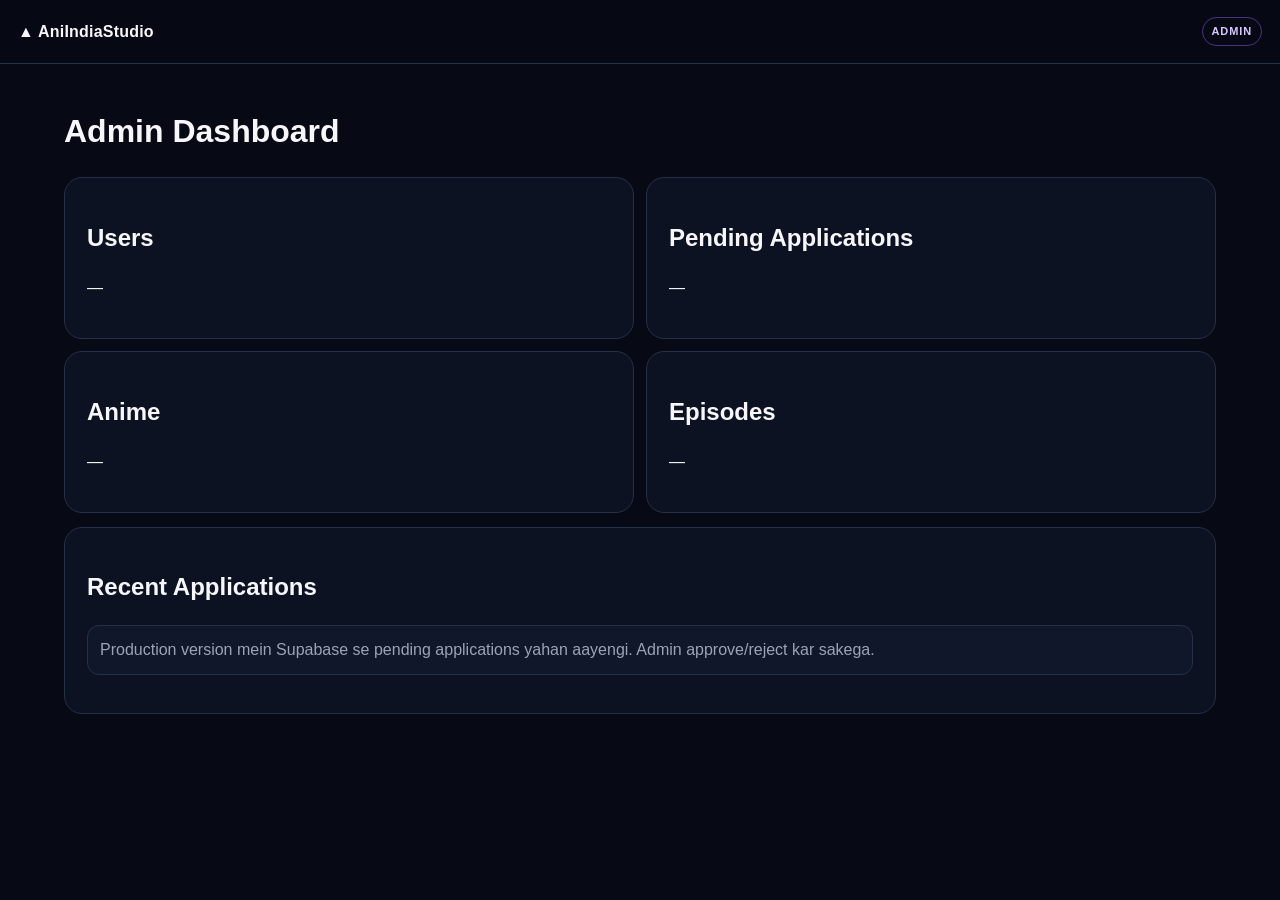
<file: admin.html>
<!DOCTYPE html>
<html lang="en">
<head>
 <meta charset="UTF-8">
 <meta name="viewport" content="width=device-width, initial-scale=1.0">
 <title>Admin • AniIndiaStudio</title>
 <link rel="stylesheet" href="css/style.css">
</head>
<body>
 <header class="topbar">
 <a class="brand" href="index.html">▲ AniIndiaStudio</a>
 <span class="pill">ADMIN</span>
 </header>
 <main class="section" style="margin-bottom:80px">
 <h1>Admin Dashboard</h1>
 <div class="form-grid">
 <div class="panel"><h2>Users</h2><p id="users">—</p></div>
 <div class="panel"><h2>Pending Applications</h2><p id="apps">—</p></div>
 <div class="panel"><h2>Anime</h2><p id="anime">—</p></div>
 <div class="panel"><h2>Episodes</h2><p id="episodes">—</p></div>
 </div>
 <div class="panel" style="margin-top:14px">
 <h2>Recent Applications</h2>
 <p class="notice">
 Production version mein Supabase se pending applications yahan aayengi.
 Admin approve/reject kar sakega.
 </p>
 </div>
 </main>
</body>
</html>
</file>
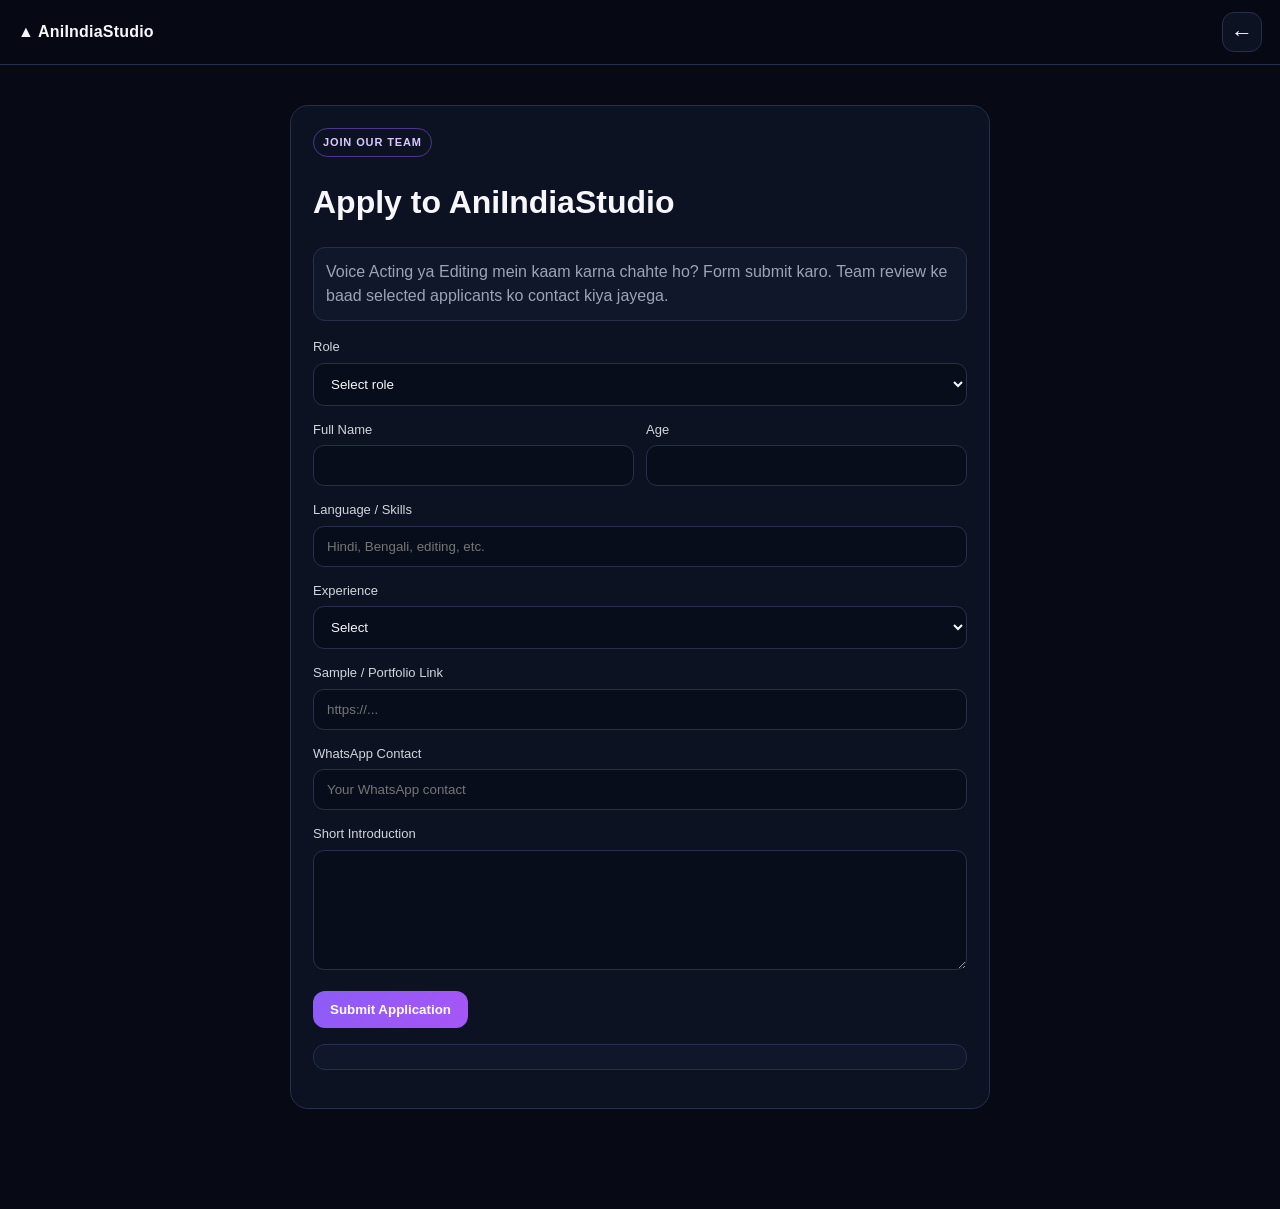
<file: apply.html>
<!DOCTYPE html>
<html lang="en">
<head>
 <meta charset="UTF-8">
 <meta name="viewport" content="width=device-width, initial-scale=1.0">
 <title>Apply • AniIndiaStudio</title>
 <link rel="stylesheet" href="css/style.css">
</head>
<body>
 <header class="topbar">
 <a class="brand" href="index.html">▲ AniIndiaStudio</a>
 <a class="icon-btn" href="index.html">←</a>
 </header>
 <main class="form-page">
 <div class="panel">
 <span class="pill">JOIN OUR TEAM</span>
 <h1>Apply to AniIndiaStudio</h1>
 <p class="notice">
 Voice Acting ya Editing mein kaam karna chahte ho?
 Form submit karo. Team review ke baad selected applicants ko contact kiya jayega.
 </p>
 <form id="applyForm">
 <label>Role</label>
 <select id="role" required>
 <option value="">Select role</option>
 <option value="voice_artist">Voice Acting</option>
 <option value="editor">Editor</option>
 </select>
 <div class="form-grid">
 <div>
 <label>Full Name</label>
 <input id="fullName" required>
 </div>
 <div>
 <label>Age</label>
 <input id="age" type="number" min="13" required>
 </div>
 </div>
 <label>Language / Skills</label>
 <input id="skills" placeholder="Hindi, Bengali, editing, etc.">
 <label>Experience</label>
 <select id="experience" required>
 <option value="">Select</option>
 <option>Beginner</option>
 <option>Some experience</option>
 <option>Experienced</option>
 </select>
 <label>Sample / Portfolio Link</label>
 <input id="sampleUrl" type="url" placeholder="https://...">
 <label>WhatsApp Contact</label>
 <input id="whatsapp" placeholder="Your WhatsApp contact">
 <label>Short Introduction</label>
 <textarea id="intro" required></textarea>
 <button class="btn" type="submit">Submit Application</button>
 </form>
 <p id="applyMessage" class="notice"></p>
 </div>
 </main>
 <script src="js/apply.js"></script>
</body>
</html>
</file>
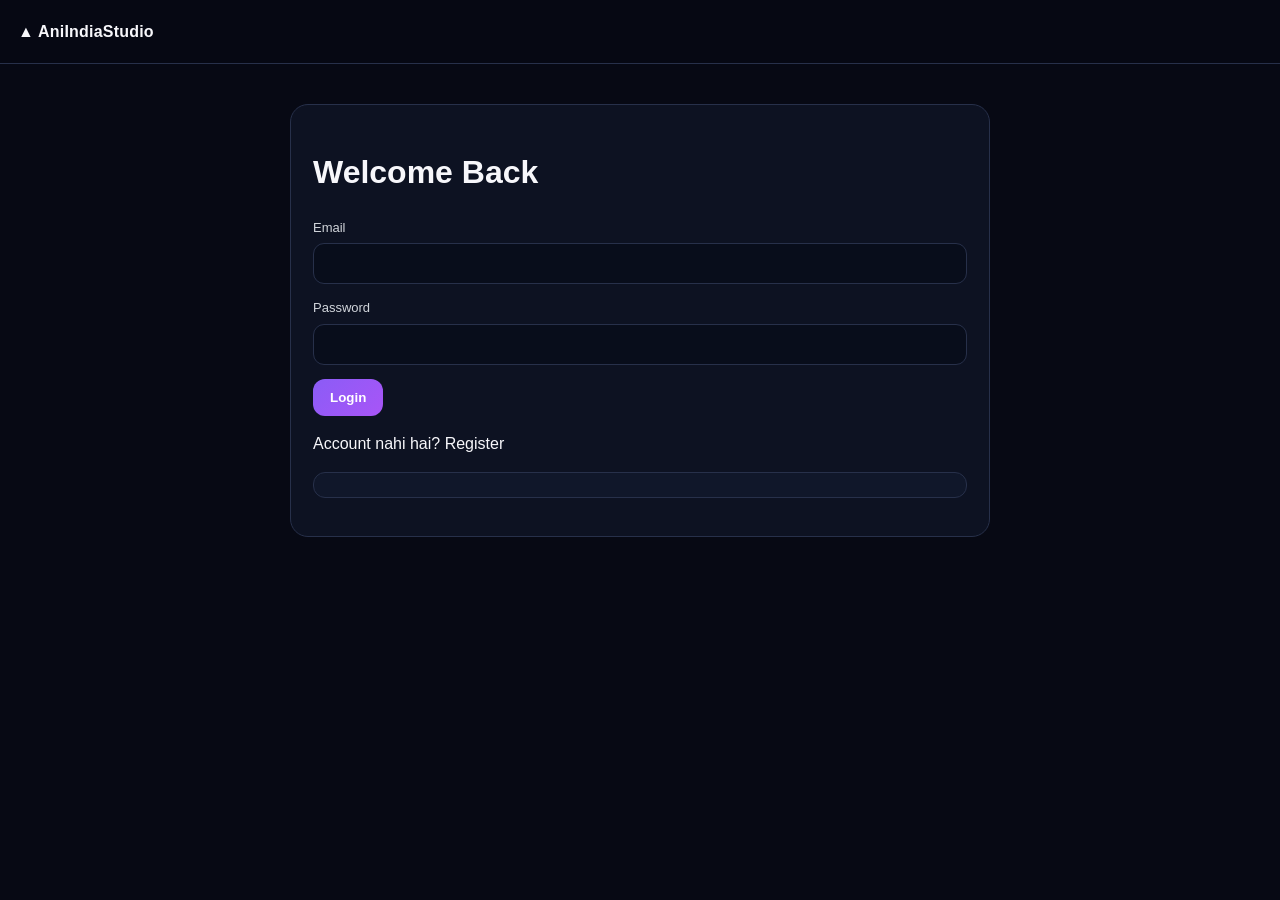
<file: login.html>
<!DOCTYPE html>
<html lang="en">
<head>
 <meta charset="UTF-8">
 <meta name="viewport" content="width=device-width, initial-scale=1.0">
 <title>Login • AniIndiaStudio</title>
 <link rel="stylesheet" href="css/style.css">
</head>
<body>
 <header class="topbar">
 <a class="brand" href="index.html">▲ AniIndiaStudio</a>
 </header>
 <main class="form-page">
 <div class="panel">
 <h1>Welcome Back</h1>
 <form id="loginForm">
 <label>Email</label>
 <input id="email" type="email" required>
 <label>Password</label>
 <input id="password" type="password" required>
 <button class="btn" type="submit">Login</button>
 </form>
 <p>Account nahi hai? <a href="register.html">Register</a></p>
 <p id="message" class="notice"></p>
 </div>
 </main>
 <!-- Supabase JS CDN later add karenge -->
 <script src="js/auth.js"></script>
</body>
</html>
</file>
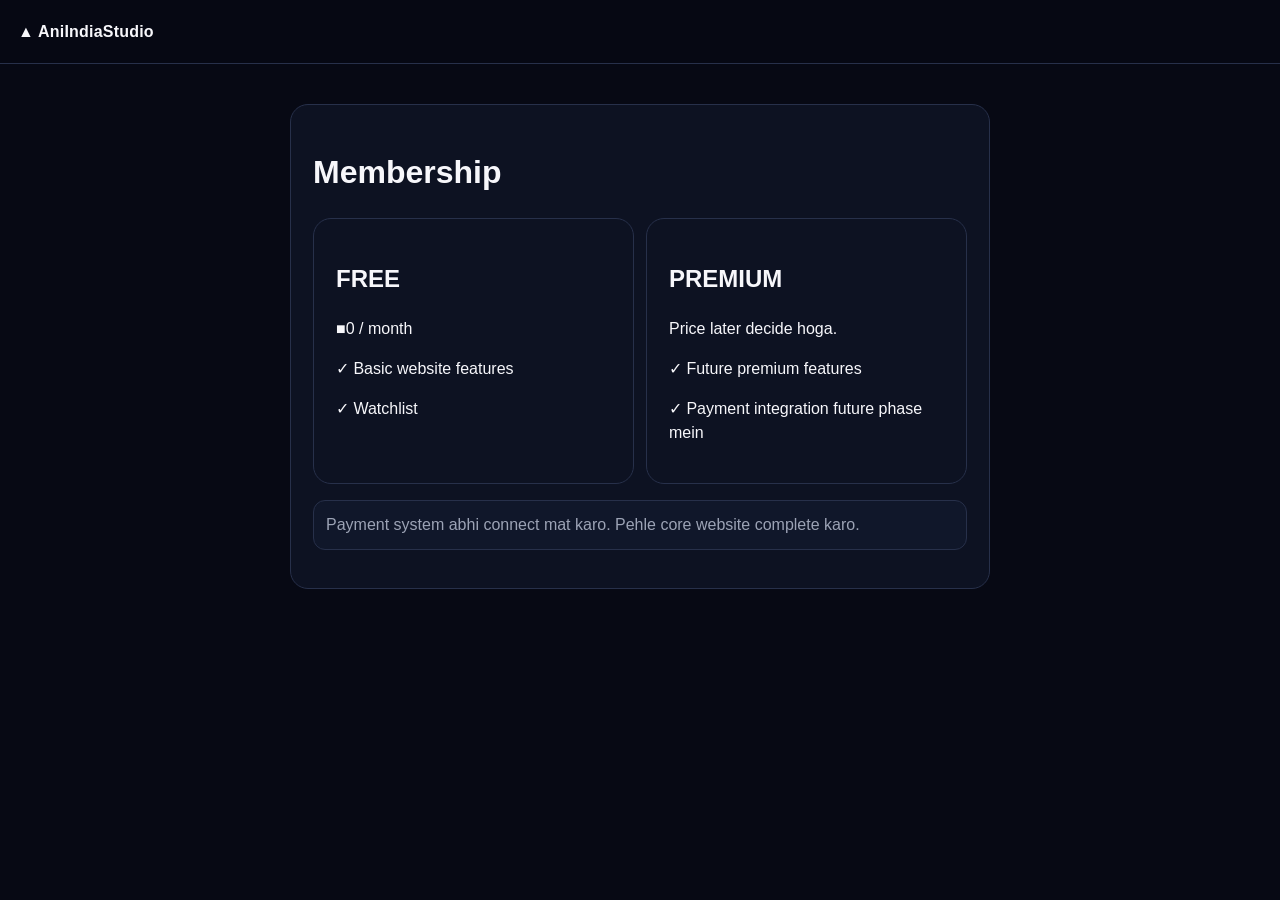
<file: membership.html>
<!DOCTYPE html>
<html lang="en">
<head>
 <meta charset="UTF-8">
 <meta name="viewport" content="width=device-width, initial-scale=1.0">
 <title>Membership • AniIndiaStudio</title>
 <link rel="stylesheet" href="css/style.css">
</head>
<body>
 <header class="topbar">
 <a class="brand" href="index.html">▲ AniIndiaStudio</a>
 </header>
 <main class="form-page">
 <div class="panel">
 <h1>Membership</h1>
 <div class="form-grid">
 <div class="panel">
 <h2>FREE</h2>
 <p>■0 / month</p>
 <p>✓ Basic website features</p>
 <p>✓ Watchlist</p>
 </div>
 <div class="panel">
 <h2>PREMIUM</h2>
 <p>Price later decide hoga.</p>
 <p>✓ Future premium features</p>
 <p>✓ Payment integration future phase mein</p>
 </div>
 </div>
 <p class="notice">Payment system abhi connect mat karo. Pehle core website complete karo.</p>
 </div>
 </main>
</body>
</html>
</file>
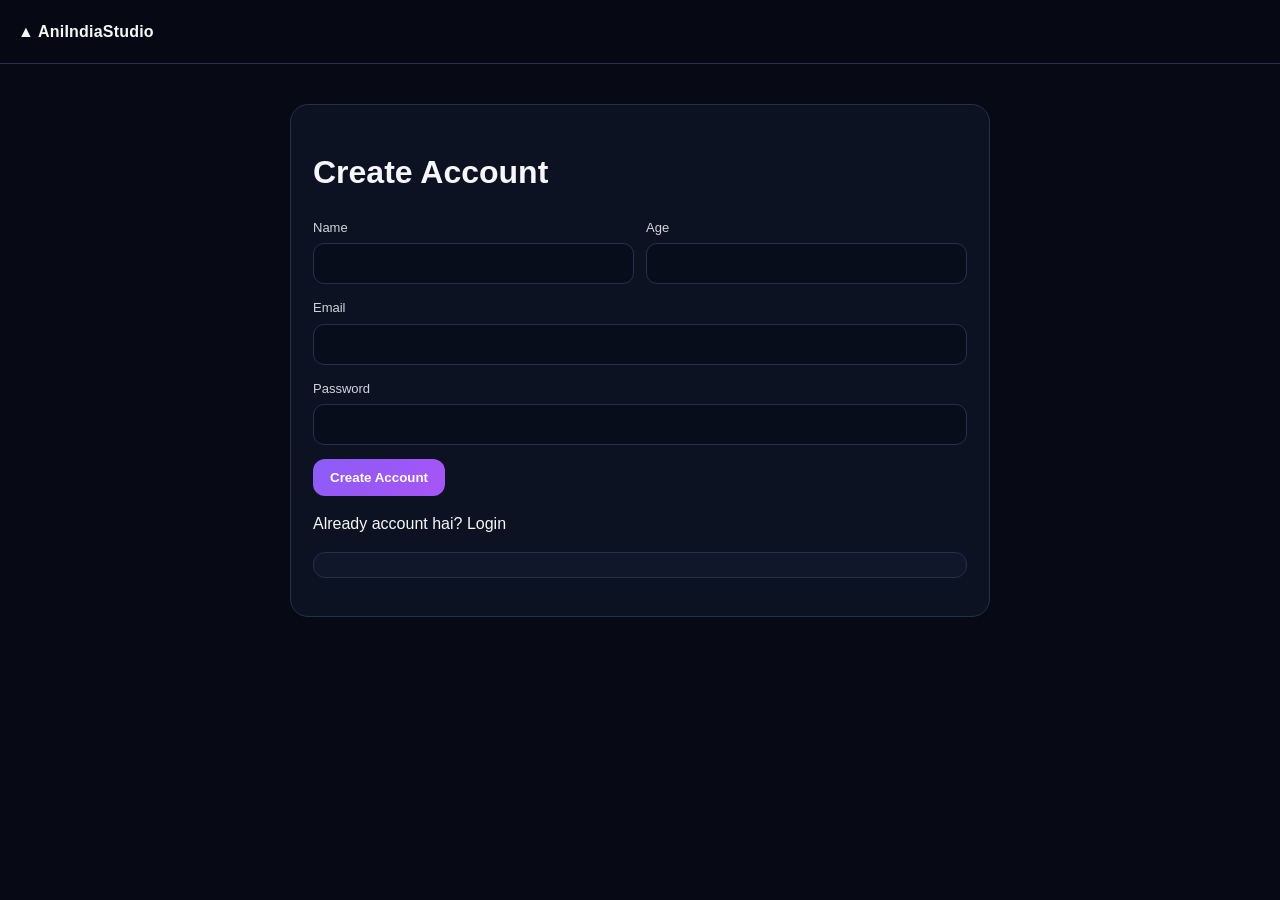
<file: register.html>
<!DOCTYPE html>
<html lang="en">
<head>
 <meta charset="UTF-8">
 <meta name="viewport" content="width=device-width, initial-scale=1.0">
 <title>Register • AniIndiaStudio</title>
 <link rel="stylesheet" href="css/style.css">
</head>
<body>
 <header class="topbar">
 <a class="brand" href="index.html">▲ AniIndiaStudio</a>
 </header>
 <main class="form-page">
 <div class="panel">
 <h1>Create Account</h1>
 <form id="registerForm">
 <div class="form-grid">
 <div>
 <label>Name</label>
 <input id="name" required>
 </div>
 <div>
 <label>Age</label>
 <input id="age" type="number" min="13" required>
 </div>
 </div>
 <label>Email</label>
 <input id="email" type="email" required>
 <label>Password</label>
 <input id="password" type="password" minlength="8" required>
 <button class="btn" type="submit">Create Account</button>
 </form>
 <p>Already account hai? <a href="login.html">Login</a></p>
 <p id="message" class="notice"></p>
 </div>
 </main>
 <script src="js/auth.js"></script>
</body>
</html>
</file>
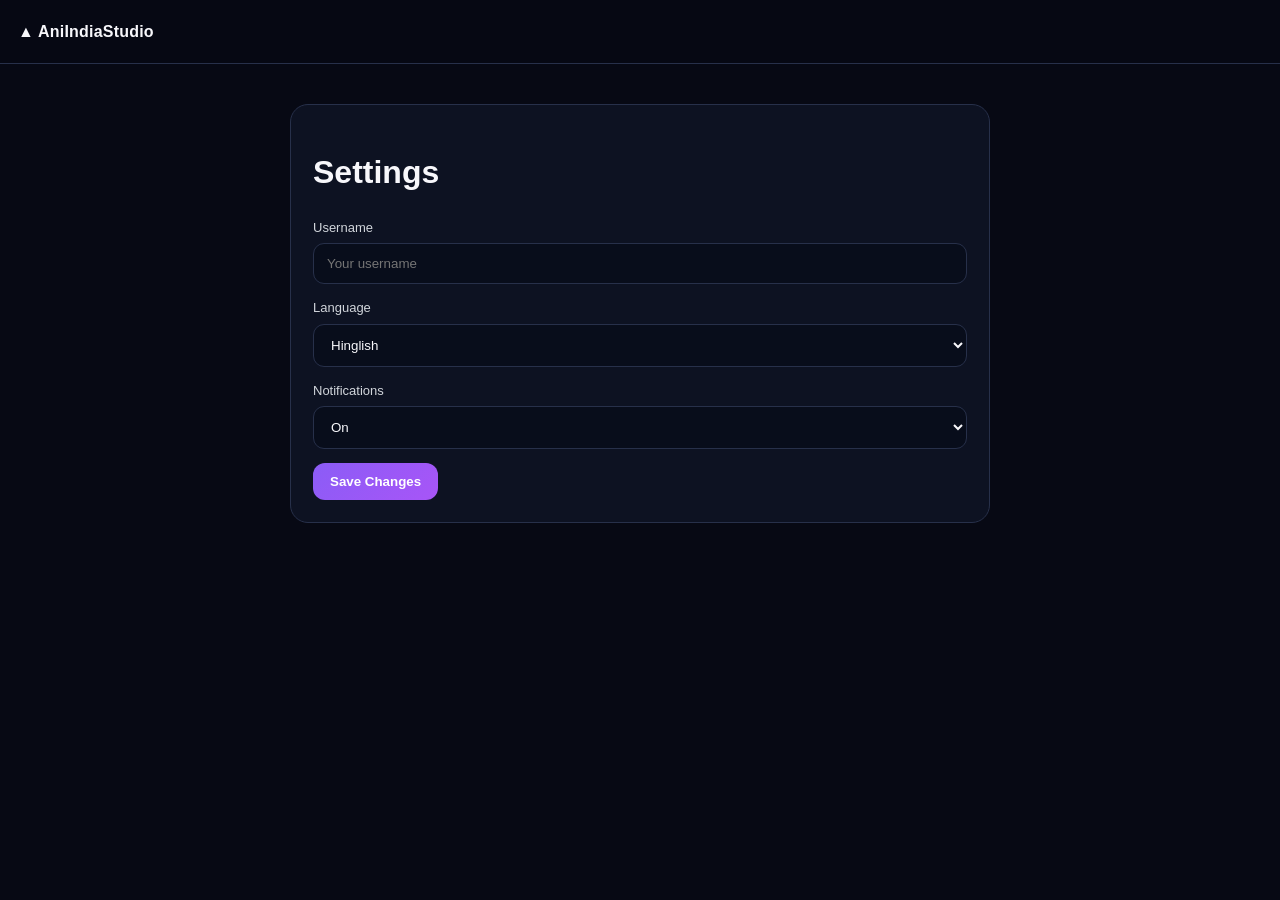
<file: settings.html>
<!DOCTYPE html>
<html lang="en">
<head>
 <meta charset="UTF-8">
 <meta name="viewport" content="width=device-width, initial-scale=1.0">
 <title>Settings • AniIndiaStudio</title>
 <link rel="stylesheet" href="css/style.css">
</head>
<body>
 <header class="topbar">
 <a class="brand" href="index.html">▲ AniIndiaStudio</a>
 </header>
 <main class="form-page">
 <div class="panel">
 <h1 data-i18n="settings">Settings</h1>
 <label data-i18n="username">Username</label>
 <input placeholder="Your username">
 <label data-i18n="language">Language</label>

<select id="languageSelect">
  <option value="hinglish">Hinglish</option>
  <option value="english">English</option>
  <option value="hindi">Hindi</option>
  <option value="bengali">Bengali</option>
  <option value="japanese">日本語</option>
  <option value="korean">한국어</option>
  <option value="spanish">Español</option>
  <option value="french">Français</option>
</select>
 <label data-i18n="notifications">Notifications</label>
 <select>
 <option>On</option>
 <option>Off</option>
 </select>
 <button class="btn" data-i18n="saveChanges">
  Save Changes
</button>
 </div>
 </main>
<script src="js/language.js"></script>
</body>
</html>
</file>
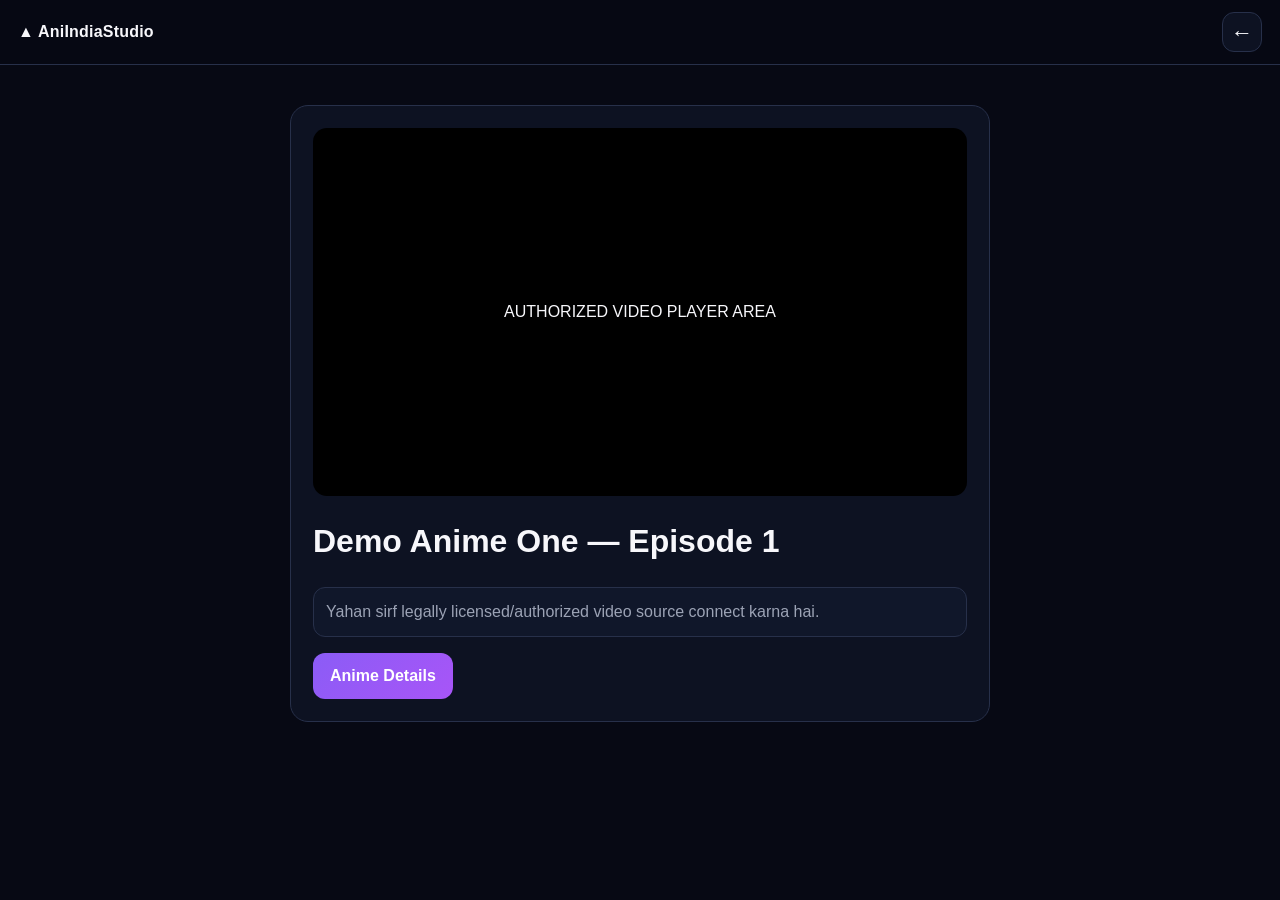
<file: watch.html>
<!DOCTYPE html>
<html lang="en">
<head>
 <meta charset="UTF-8">
 <meta name="viewport" content="width=device-width, initial-scale=1.0">
 <title>Watch • AniIndiaStudio</title>
 <link rel="stylesheet" href="css/style.css">
</head>
<body>
 <header class="topbar">
 <a class="brand" href="index.html">▲ AniIndiaStudio</a>
 <a class="icon-btn" href="javascript:history.back()">←</a>
 </header>
 <main class="form-page">
 <div class="panel">
 <div style="aspect-ratio:16/9;background:#000;border-radius:14px;display:grid;place-items:center">
 <p>AUTHORIZED VIDEO PLAYER AREA</p>
 </div>
 <h1 id="title">Episode</h1>
 <p class="notice">
 Yahan sirf legally licensed/authorized video source connect karna hai.
 </p>
 <a class="btn" id="detailsLink" href="#">Anime Details</a>
 </div>
</main>
 <script src="js/data.js"></script>
 <script>
 const params = new URLSearchParams(location.search);
 const id = Number(params.get("id")) || 1;
 const ep = Number(params.get("ep")) || 1;
 const anime = ANIME.find(a => a.id === id) || ANIME[0];
 document.getElementById("title").textContent =
 `${anime.title} — Episode ${ep}`;
 document.getElementById("detailsLink").href =
 `anime.html?id=${anime.id}`;
 </script>
</body>
</html>
</file>
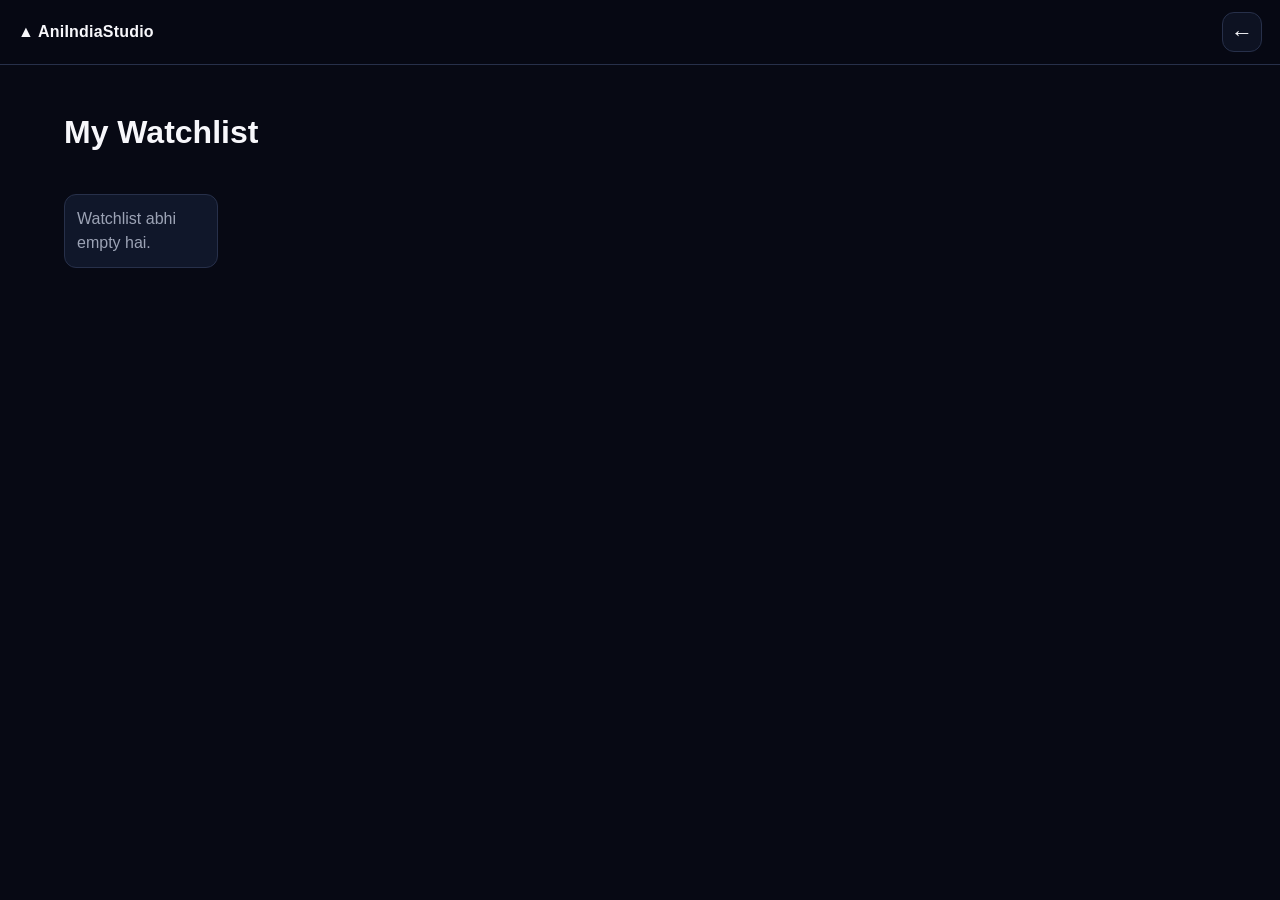
<file: watchlist.html>
<!DOCTYPE html>
<html lang="en">
<head>
 <meta charset="UTF-8">
 <meta name="viewport" content="width=device-width, initial-scale=1.0">
 <title>Watchlist • AniIndiaStudio</title>
 <link rel="stylesheet" href="css/style.css">
</head>
<body>
 <header class="topbar">
 <a class="brand" href="index.html">▲ AniIndiaStudio</a>
 <a class="icon-btn" href="index.html">←</a>
 </header>
 <main class="section" style="margin-bottom:80px">
 <h1>My Watchlist</h1>
 <div class="card-row" id="list"></div>
 </main>
 <script src="js/data.js"></script>
 <script>
 const ids = JSON.parse(localStorage.getItem("watchlist") || "[]");
 const items = ANIME.filter(a => ids.includes(a.id));
 document.getElementById("list").innerHTML = items.length
 ? items.map(a => `
 <a class="anime-card" href="anime.html?id=${a.id}">
 <img class="poster" src="${a.poster}" alt="${a.title}">
 <div class="info"><h3>${a.title}</h3><p>★ ${a.rating}</p></div>
 </a>
 `).join("")
 : `<p class="notice">Watchlist abhi empty hai.</p>`;
 </script>
</body>
</html>
</file>
<file: css/style.css>
:root {
  --bg: #070914;
  --panel: #0d1222;
  --panel2: #11182b;
  --text: #f7f7fb;
  --muted: #9ca3b5;
  --purple: #8b5cf6;
  --purple2: #a855f7;
  --border: #27304a;
  --danger: #ef4444;
  --success: #22c55e;
}

* {
  box-sizing: border-box;
}

html {
  scroll-behavior: smooth;
}

body {
  margin: 0;
  background: var(--bg);
  color: var(--text);
  font-family: Arial, sans-serif;
  line-height: 1.5;
}

a {
  color: inherit;
  text-decoration: none;
}

.topbar {
  position: sticky;
  top: 0;
  z-index: 20;
  min-height: 64px;
  padding: 12px 18px;
  background: rgba(7, 9, 20, 0.92);
  backdrop-filter: blur(14px);
  border-bottom: 1px solid var(--border);
  display: flex;
  align-items: center;
  justify-content: space-between;
}

.brand {
  font-weight: 800;
  letter-spacing: 0.2px;
}

.top-actions {
  display: flex;
  gap: 8px;
}

.icon-btn {
  border: 1px solid var(--border);
  background: var(--panel);
  color: var(--text);
  width: 40px;
  height: 40px;
  border-radius: 12px;
  display: grid;
  place-items: center;
  cursor: pointer;
  font-size: 22px;
}

.menu {
  position: absolute;
  right: 16px;
  top: 58px;
  width: 210px;
  padding: 8px;
  display: none;
  background: var(--panel);
  border: 1px solid var(--border);
  border-radius: 16px;
  box-shadow: 0 18px 50px rgba(0, 0, 0, 0.4);
}

.menu.open {
  display: grid;
}

.menu a {
  padding: 11px 12px;
  border-radius: 10px;
  color: var(--muted);
}

.menu a:hover {
  background: var(--panel2);
  color: var(--text);
}

.hero {
  min-height: 420px;
  padding: 60px 7%;
  display: flex;
  align-items: end;
  background:
    linear-gradient(90deg, rgba(7, 9, 20, 0.98), rgba(7, 9, 20, 0.35)),
    linear-gradient(0deg, rgba(7, 9, 20, 0.95), transparent 55%),
    url("../assets/hero.jpg") center/cover;
}

.hero h1 {
  max-width: 680px;
  font-size: clamp(38px, 8vw, 72px);
  line-height: 0.98;
  margin: 12px 0;
}

.hero p {
  max-width: 560px;
  color: var(--muted);
}

.pill {
  display: inline-block;
  padding: 5px 9px;
  border: 1px solid rgba(139, 92, 246, 0.5);
  color: #d8c8ff;
  border-radius: 999px;
  font-size: 11px;
  font-weight: 800;
  letter-spacing: 0.08em;
}

.btn {
  display: inline-flex;
  align-items: center;
  justify-content: center;
  padding: 11px 17px;
  background: linear-gradient(135deg, var(--purple), var(--purple2));
  color: white;
  border-radius: 12px;
  font-weight: 800;
  border: 0;
  cursor: pointer;
}

.section {
  padding: 22px 5%;
}

.section-head {
  display: flex;
  justify-content: space-between;
  align-items: center;
  gap: 12px;
}

.section-head h2 {
  margin: 0 0 14px;
}

.section-head a {
  color: #c4b5fd;
  font-size: 13px;
}

.card-row {
  display: grid;
  grid-template-columns: repeat(auto-fill, minmax(135px, 1fr));
  gap: 12px;
}

.anime-card {
  overflow: hidden;
  background: var(--panel);
  border: 1px solid var(--border);
  border-radius: 14px;
  transition: transform 0.2s, border-color 0.2s;
}

.anime-card:hover {
  transform: translateY(-3px);
  border-color: #6841c9;
}

.poster {
  width: 100%;
  aspect-ratio: 2 / 3;
  object-fit: cover;
  display: block;
  background: #151b2e;
}

.anime-card .info {
  padding: 9px;
}

.anime-card h3 {
  margin: 0 0 3px;
  font-size: 14px;
}

.anime-card p {
  margin: 0;
  color: var(--muted);
  font-size: 11px;
}

.apply-banner {
  margin: 20px 5% 90px;
  padding: 24px;
  border: 1px solid var(--border);
  border-radius: 18px;
  background: linear-gradient(135deg, #17112b, #0d1222);
  display: flex;
  align-items: center;
  justify-content: space-between;
  gap: 20px;
}

.apply-banner p {
  color: var(--muted);
}

.bottom-nav {
  position: fixed;
  z-index: 30;
  left: 0;
  right: 0;
  bottom: 0;
  height: 68px;
  display: grid;
  grid-template-columns: repeat(5, 1fr);
  background: rgba(7, 9, 20, 0.96);
  border-top: 1px solid var(--border);
}

.bottom-nav a {
  display: grid;
  place-items: center;
  align-content: center;
  gap: 2px;
  font-size: 20px;
  color: var(--muted);
}

.bottom-nav span {
  font-size: 10px;
}

.form-page {
  width: min(700px, 92%);
  margin: 40px auto 100px;
}

.panel {
  background: var(--panel);
  border: 1px solid var(--border);
  border-radius: 18px;
  padding: 22px;
}

input,
select,
textarea {
  width: 100%;
  margin: 6px 0 14px;
  padding: 12px 13px;
  color: var(--text);
  background: #080d1b;
  border: 1px solid var(--border);
  border-radius: 11px;
  outline: none;
}

textarea {
  min-height: 120px;
  resize: vertical;
}

label {
  display: block;
  font-size: 13px;
  color: #d1d5db;
}

.form-grid {
  display: grid;
  grid-template-columns: 1fr 1fr;
  gap: 12px;
}

.search-box {
  width: min(900px, 90%);
  margin: 30px auto 10px;
  display: flex;
  gap: 8px;
}

.search-box input {
  margin: 0;
}

.tabs {
  display: flex;
  gap: 8px;
  flex-wrap: wrap;
  margin: 14px 0;
}

.tab {
  padding: 8px 12px;
  background: var(--panel);
  border: 1px solid var(--border);
  border-radius: 999px;
  color: var(--muted);
  cursor: pointer;
}

.notice {
  padding: 12px;
  border-radius: 12px;
  background: #10172a;
  border: 1px solid var(--border);
  color: var(--muted);
}

@media (max-width: 650px) {
  .hero {
    min-height: 380px;
    padding: 38px 5%;
  }

  .form-grid {
    grid-template-columns: 1fr;
  }

  .apply-banner {
    display: grid;
  }

  .card-row {
    grid-template-columns: repeat(2, 1fr);
  }
  }
</file>
